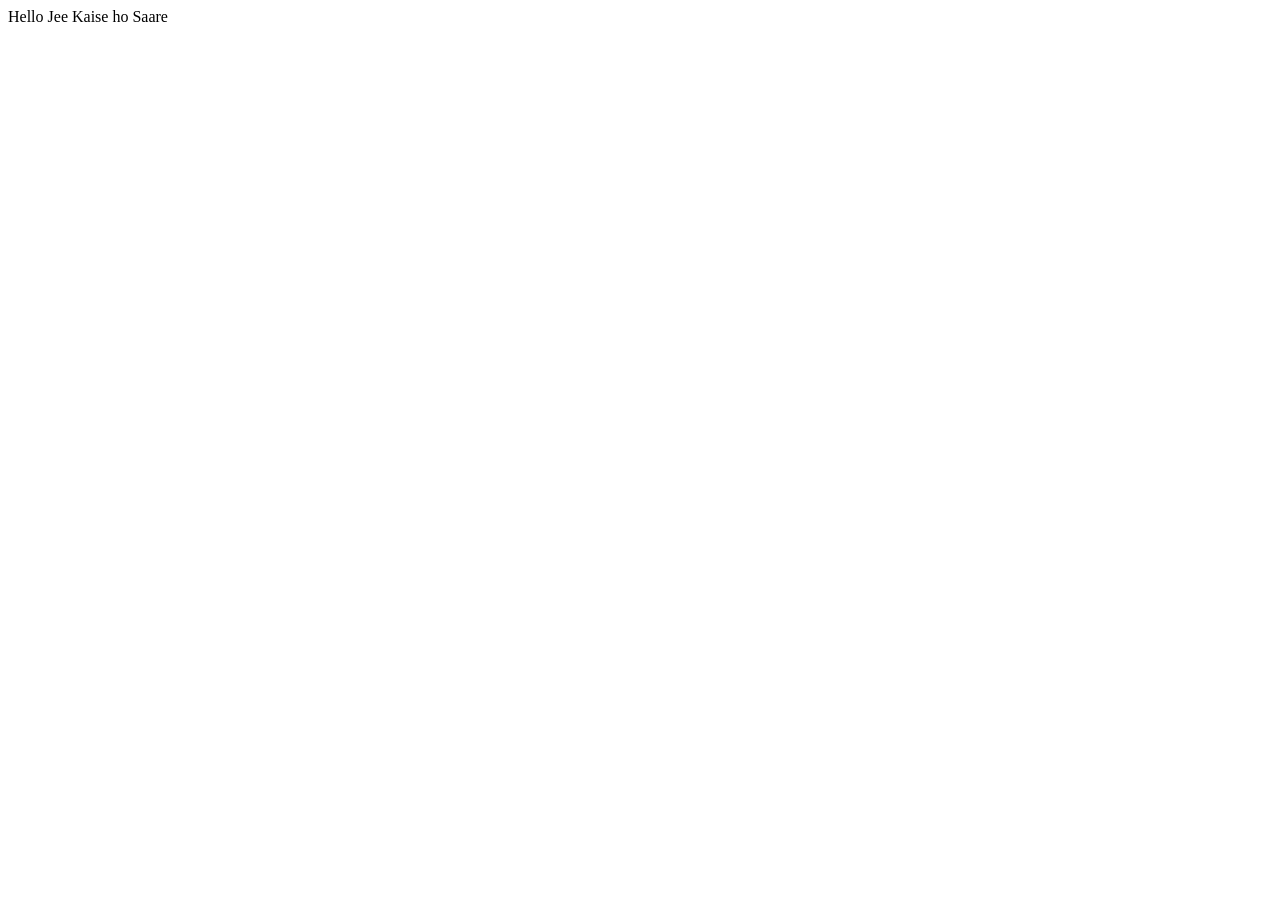
<file: 1. Basics/index.html>
<!DOCTYPE html>
<html lang="en">
<head>
    <meta charset="UTF-8">
    <meta name="viewport" content="width=device-width, initial-scale=1.0">
    <title>Document</title>
    <!-- We can also add script tag in head but that is not good practice -->
    <!-- <script>
        console.log("Hello jee");
    </script> -->
</head>
<body>

    <div class="">Hello Jee Kaise ho Saare</div>
    <!-- Add a script tag under body which is used for storing all the instructions during client side scripting after all the HTML body code is finished as if we write script tag first then it might happen that something is being asked by JS which is not yet rendered by HTML which might give an error-->
    <!-- <script>
       
    </script> -->


     <!-- Best way to add JS in a separate file-->
    <script src="index.js"></script>
</body>
</html>
</file>
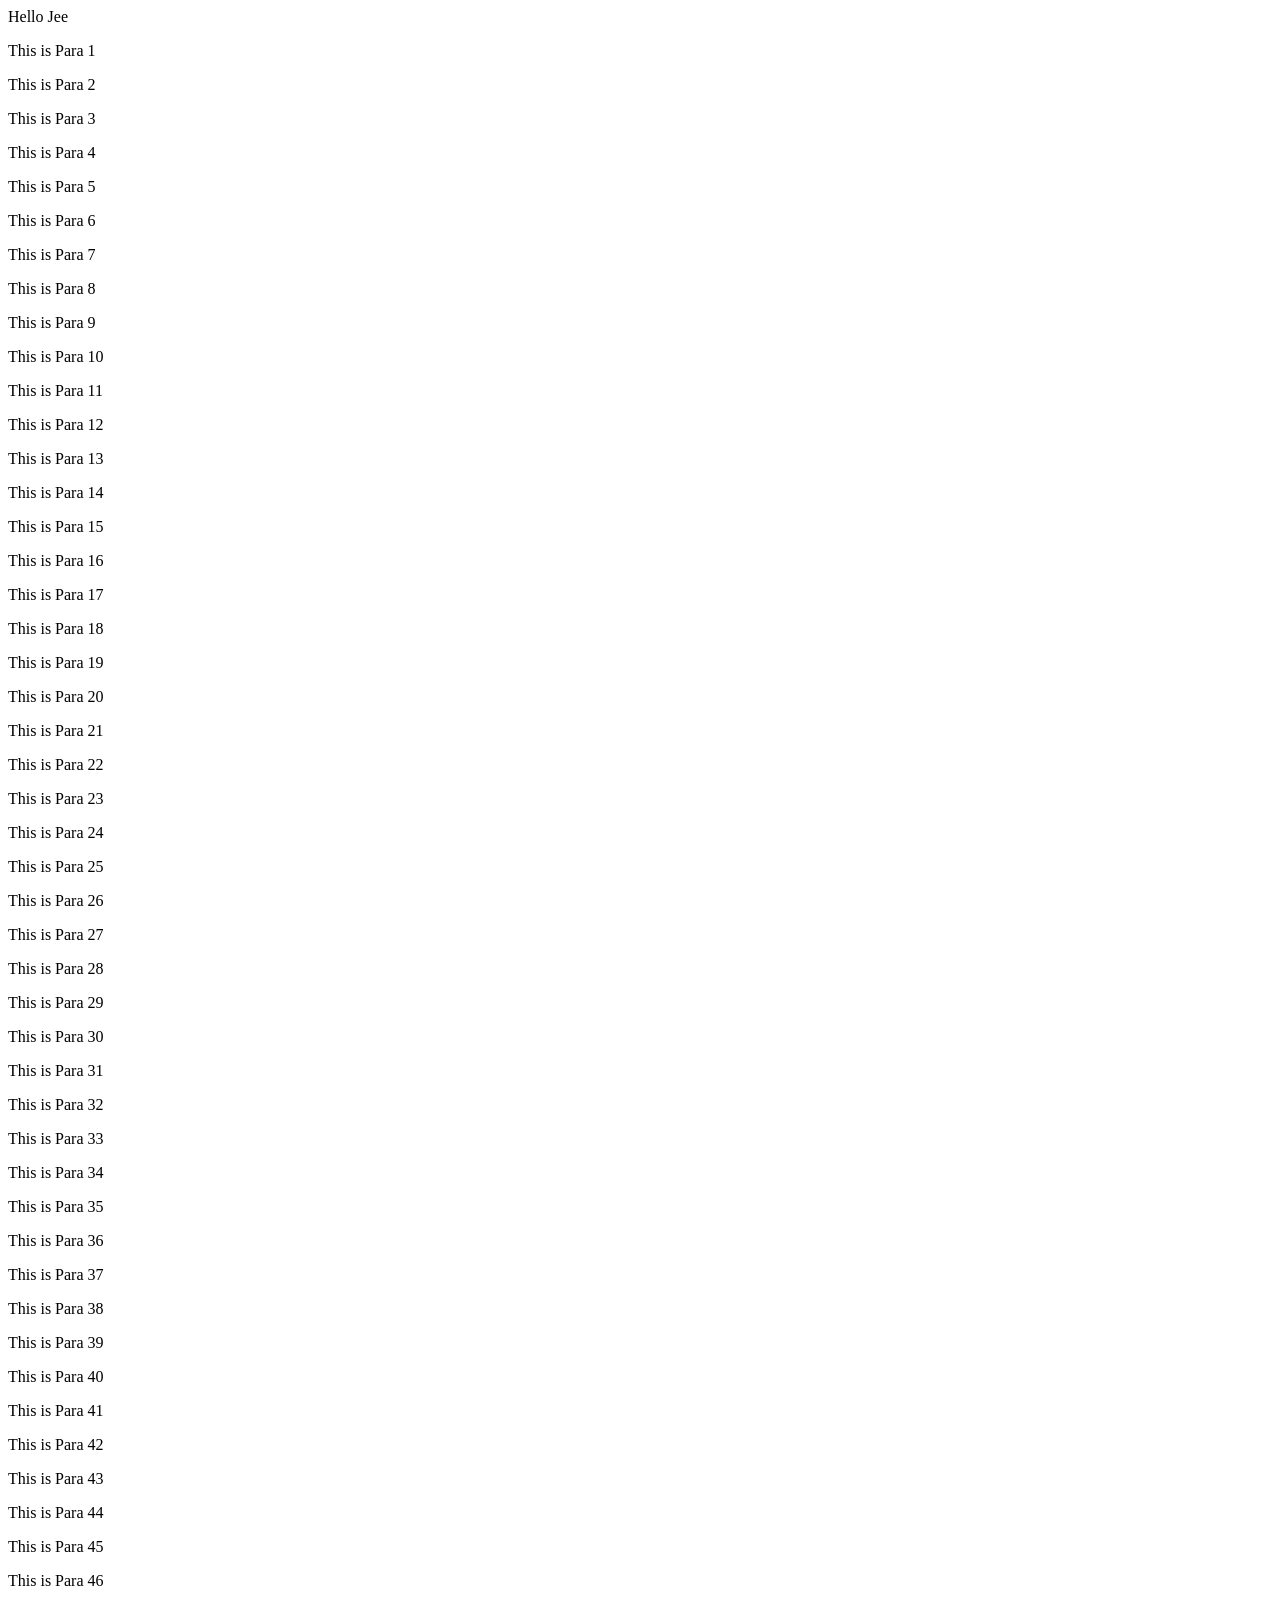
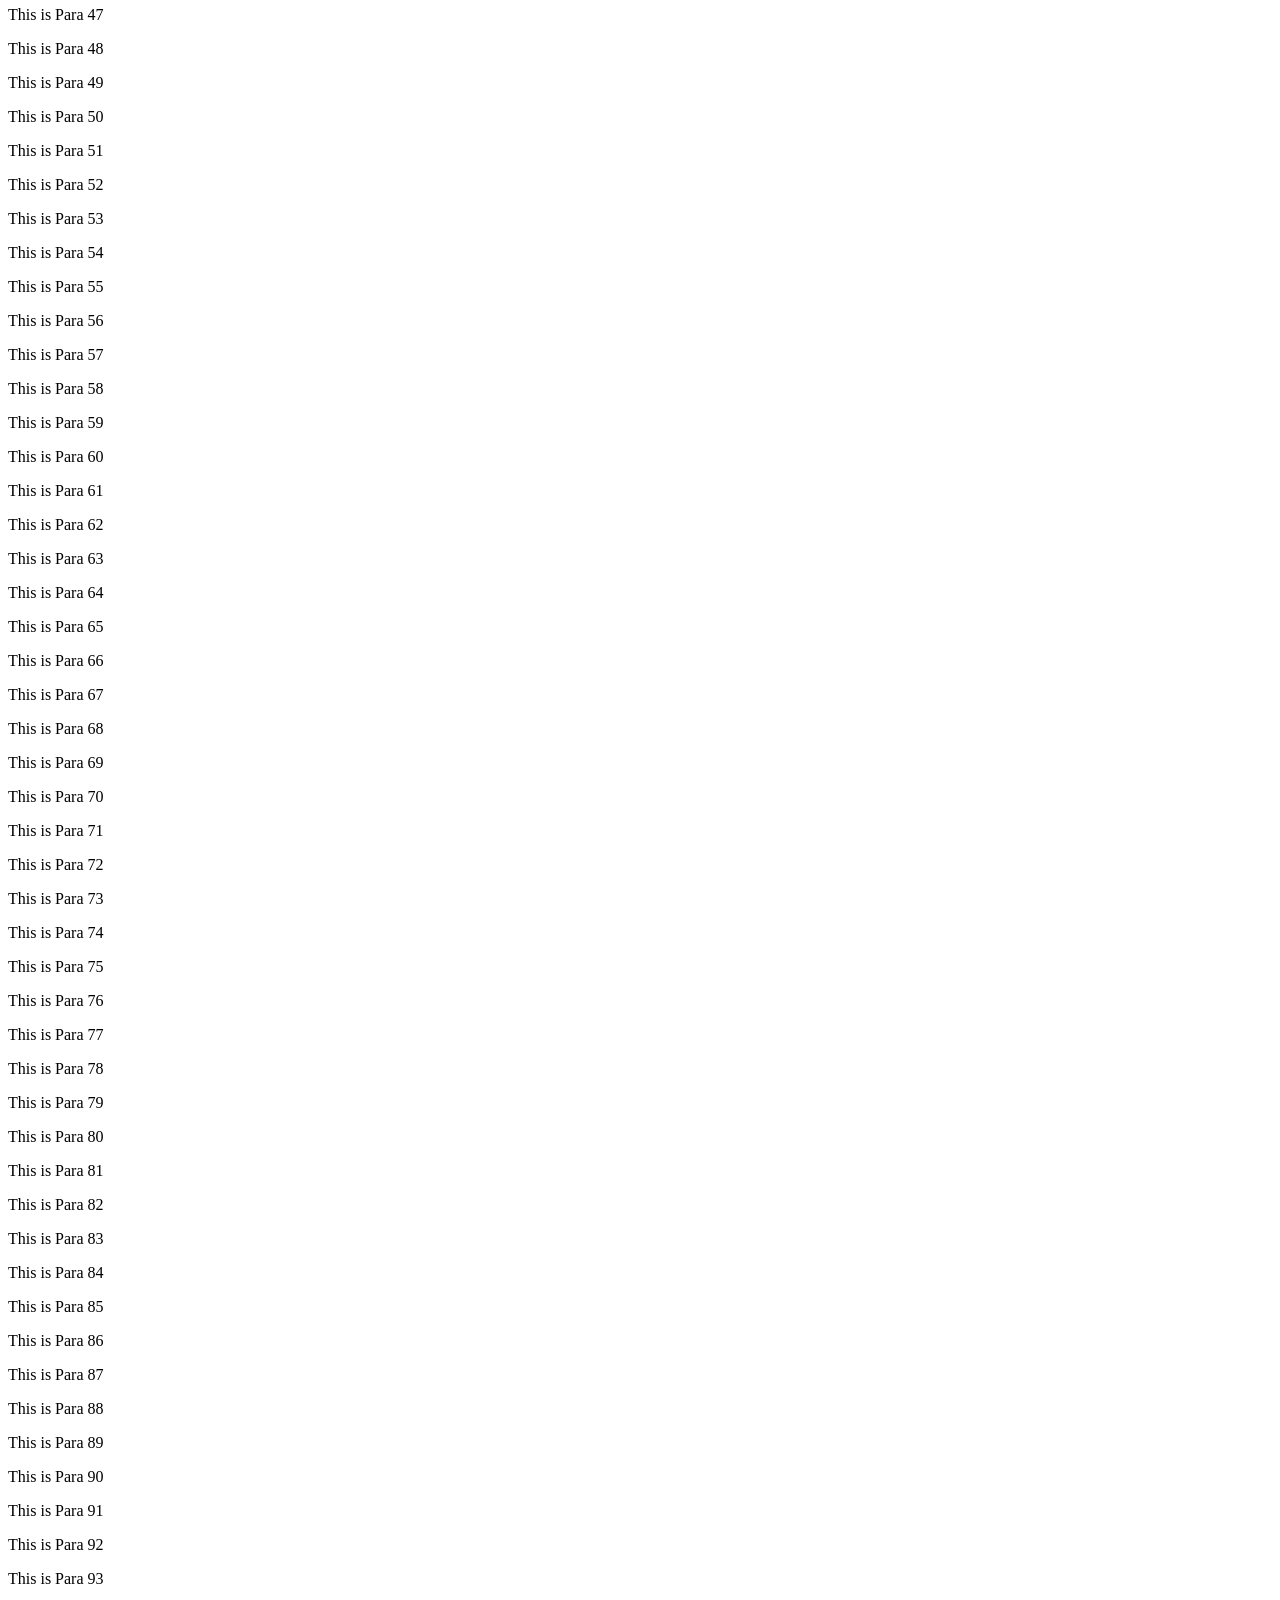
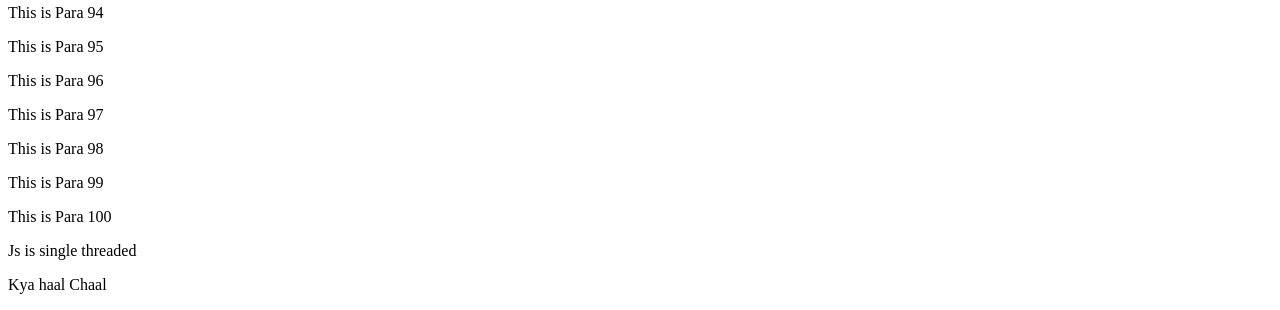
<file: 10. DOM 4 Performance and Event Loop/index.html>
<!DOCTYPE html>
<html lang="en">
<head>
    <meta charset="UTF-8">
    <meta name="viewport" content="width=device-width, initial-scale=1.0">
    <title>DOM-4 Performance</title>
</head>
<body>
    
    Hello Jee
    <script src="index.js"></script>
</body>
</html>
</file>
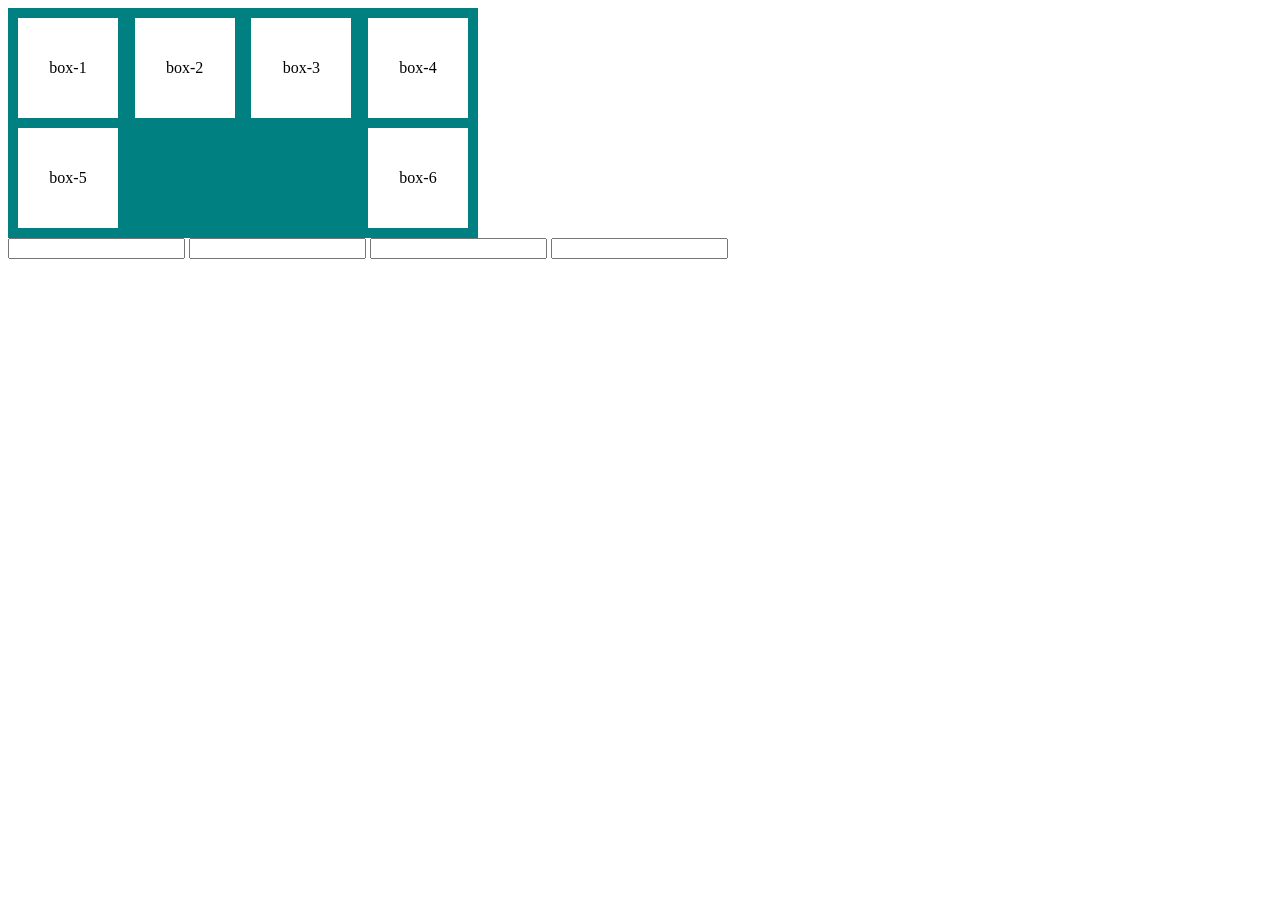
<file: 14. Promises, Event Handling/index.html>
<!DOCTYPE html>
<html lang="en">
<head>
    <meta charset="UTF-8">
    <meta name="viewport" content="width=device-width, initial-scale=1.0">
    <title>Promises, Event Handling</title>
    <link rel="stylesheet" href="style.css">
</head>
<body>

    <div class="container" id="container">
        <div class="box" id="box-1" onclick="myFunction()" >box-1</div>
        <div class="box" id="box-2" onmouseover="mouseOver()" >box-2</div>
        <div class="box" id="box-3" onmousemove="mouseMove()">box-3</div>
        <div class="box" id="box-4">box-4</div>
        
        <div class="container-5">
            <div class="box" id="box-5">box-5</div>
        </div>

        <div class="container-6">
            <div class="box" id="box-6">box-6</div>
        </div>
        
    </div>


    <form action="#">
        <input type="text" id="nameInput1" onkeypress="keyPress()">
        <input type="text" id="nameInput2" onkeydown="keyDown()">
        <input type="text" id="nameInput3" onkeyup="keyUp()">
        <input type="text" id="nameInput3" onkeyup="keyUp()"  onkeydown="keyDown()" onkeypress="keyPress()">
    </form>

    <!-- <script src="./index.js"></script> -->
    <!-- <script src="./promisePizza.js"></script> -->
    <!-- <script src="eventHandling.js"></script> -->
    <script src="errorHandling.js"></script>
</body>
</html>
</file>
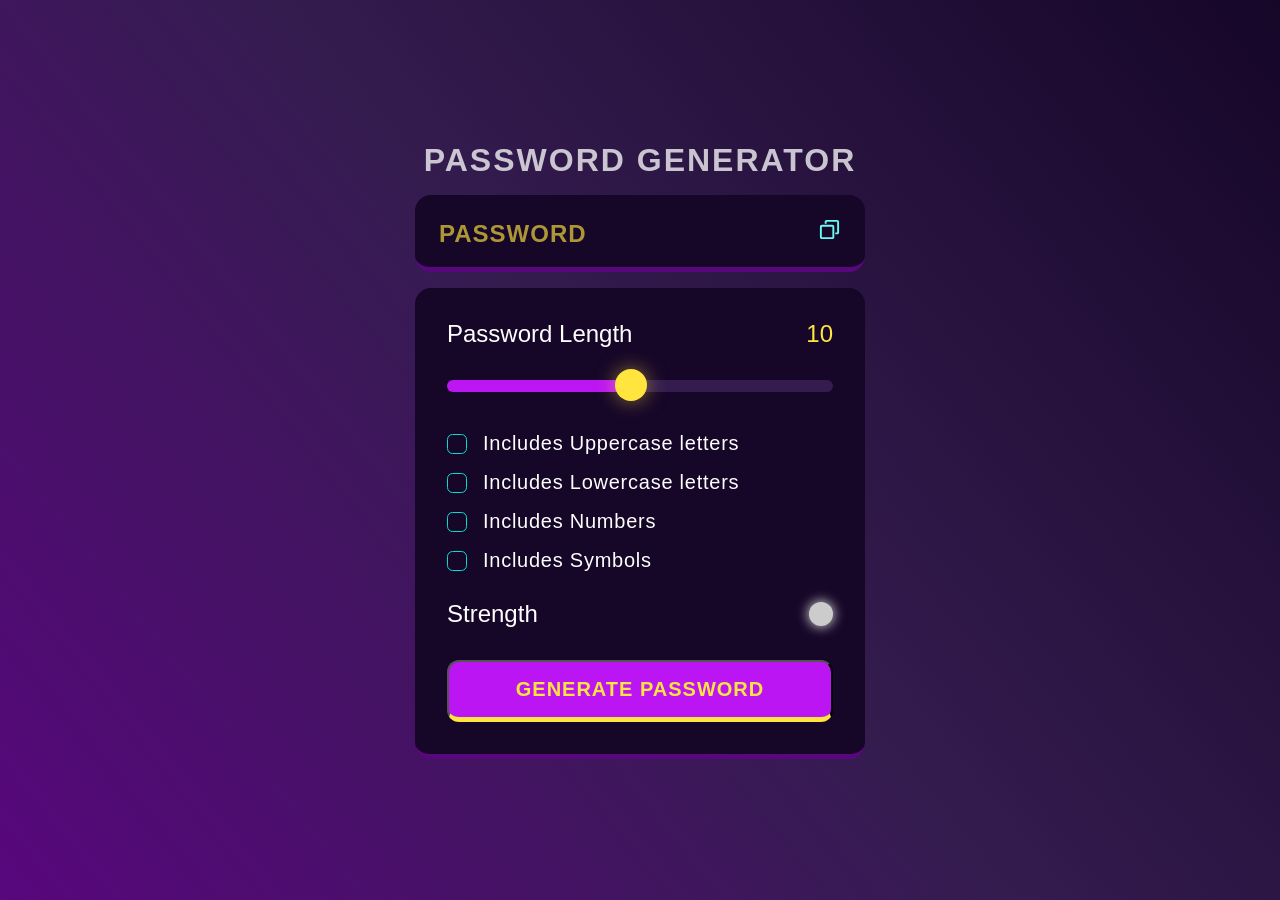
<file: 17. Mini Project Password Generator/index.html>
<!DOCTYPE html>
<html lang="en">
<head>
    <meta charset="UTF-8">
    <meta name="viewport" content="width=device-width, initial-scale=1.0">
    <title>Document</title>
    <link rel="stylesheet" href="style.css">
</head>
<body>
    

    <div class="container">
        <h1>Password Generator</h1>
        
        <div class="display-container">
            <!-- data-passwordDisplay is a custom attribute -->
           <input readonly placeholder="Password" class="display" data-passwordDisplay> 

           <button class="copyBtn" data-copy>
            <!-- It has two things --: one is the copy icon and second is the text "copied" when we click on the button -->

                <!-- data-copyMsg is a custom attribute -->
                <span class="tooltip" data-copyMsg></span>

                <!-- icon sing svg img -->
                <img src="./assets/copy.svg" alt="copy-image" class="copy-icon">
           </button>
        </div>


        <div class="input-container">

            <!-- password length section -->
            <div class="length-container">
                <p>Password Length</p>

                <!-- data-lengthNumber is a custom attribute -->
                <p data-lengthNumber>0</p>
            </div>


            <!-- SLIDER -->
            <!-- Making a slider using HTML  -->
             <!-- data-lengthSlider is a custom attribute -->
             <!-- specify the min,max and step attributes -->
            <input type="range" min="1" max="20" class="slider" step="1" data-lengthSlider>


            <!-- CHECKBOXES -->
            <div class="check">
                <input type="checkbox" id="uppercase">
                <label for="uppercase">Includes Uppercase letters</label>
            </div>

            <div class="check">
                <input type="checkbox" id="lowercase">
                <label for="lowercase">Includes Lowercase letters</label>
            </div>

            <div class="check">
                <input type="checkbox" id="numbers">
                <label for="numbers">Includes Numbers</label>
            </div>

            <div class="check">
                <input type="checkbox" id="symbols">
                <label for="symbols">Includes Symbols</label>
            </div>


            <!-- strength section -->
            <div class="strength-container">
                <p>Strength</p>

                 <!-- data-lengthSlider is a custom attribute -->     
                <div class="indicator" data-indicator></div>
            </div>
            

            <!-- generate password -->
            <button class="generateBtn">Generate Password</button>
        </div>
    </div>

    <script src="./script.js"></script>
</body>
</html>
</file>
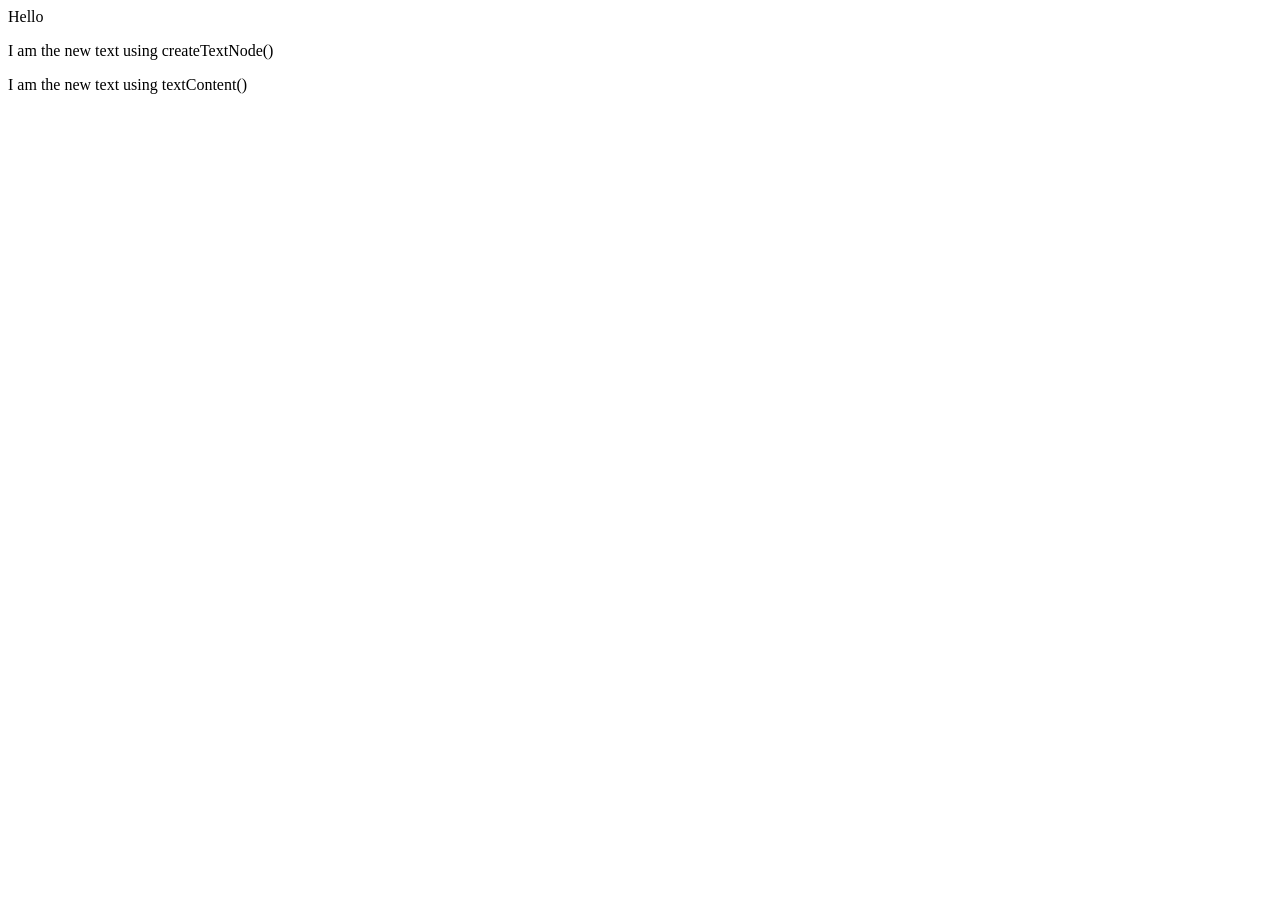
<file: 7. DOM 1_changing HTML using JS/index.html>
<!DOCTYPE html>
<html lang="en">
<head>
    <meta charset="UTF-8">
    <meta name="viewport" content="width=device-width, initial-scale=1.0">
    <title>DOM - 1</title>
</head>
<body>
    
    <div class="get_ele" id="get_e">Hello</div>
    <script src="index.js"></script>
</body>
</html>
</file>
<file: 14. Promises, Event Handling/style.css>
.container {
    background-color: teal;
    display: flex;
    flex-wrap: wrap;
    justify-content: space-between;
    align-items: center;
    width: 450px;
    padding: 10px;
    row-gap: 10px;
}
.box {
    width: 100px;
    height: 100px;
    background-color: white;
    display: flex;
    flex-shrink: 0;
    justify-content: center;
    align-items: center;
}

.round-border {
    border-radius: 50%;
    border: 5px solid black;
}
</file>
<file: 17. Mini Project Password Generator/style.css>
/* Compulsary things */
*, *::before, *::after{
    margin: 0;
    padding: 0;
    box-sizing: border-box;
    font-family: "League Spartan", sans-serif;
}



/* Global variables */
:root {

    --dk-violet: hsl(268, 75%, 9%);
    --lt-violet: hsl(268, 47%, 21%);
    --lt-violet2: hsl(281, 89%, 26%);
    --vb-violet: hsl(285, 91%, 52%);
    --vb-violet2: hsl(290, 70%, 36%);
  
    --vb-yellow: hsl(52, 100%, 62%);
  
  
    --pl-white: hsl(0, 0%, 100%);
  
    --vb-cyan: hsl(176, 100%, 44%);
    --vb-cyan2: hsl(177, 92%, 70%);
    --dk-text: hsl(198, 20%, 13%);
}

/* Not good practice, rather enclose it in a wrapper */
body{
    display: flex;
    width: 100vw;

    /* If the content is smaller than the maximum height, the max-height property has no effect which is not in terms of max-width. */
    /* max-height: 100vh; */
    height: 100vh;
    flex-direction: column;
    align-items: center;
    justify-content: center;

    /* Use angrytools.com/gradient/ to get the linear gradient of your choice */
    background: linear-gradient(231deg, rgba(22, 6, 40, 1) 0%, rgba(52, 28, 79, 1) 50%, rgba(88, 7, 125, 1) 100%);

}

/* Inside container */
.container{
    /* If you for some reason use both the width property and the max-width property on the same element, and the value of the width property is larger than the max-width property; the max-width property will be used (and the width property will be ignored). */
    width: 90%;
    max-width: 450px;

}

h1{
    color: var(--pl-white);
    opacity: 0.75;
    text-transform: uppercase;
    letter-spacing: 2px;
    text-align: center;
    line-height: 1.2;
}


/* Including place to generate the password and a copy button */
.display-container{
    position: relative;
    background-color: var(--dk-violet);
    border-radius: 1rem;
    border-bottom: 0.35rem solid var(--lt-violet2);
    margin: 1rem 0;
    padding-top: 0.35rem;
}

.display{
    width: 100%;
    background-color: transparent;
    padding: 1.15rem 1rem;
    color: var(--vb-yellow);
    font-weight: 600;
    font-size: 1.5rem;
    line-height: 30px;
    letter-spacing: 1px;
    padding-right: 3.25rem;
    border:none;
}

.display::placeholder{
    position: absolute;
    top: 50%;
    left: 1.5rem;
    font-size: 1.5rem;
    line-height: 30px;
    color: var(--vb-yellow);
    opacity: 0.65;
    text-transform: uppercase;
    transform: translateY(-50%);
}

.copyBtn{
    position: absolute;
    top: 50%;
    right: 1.5rem;
    transform: translateY(-50%);
    background-color: transparent;
    border: none;
    outline: none;
    cursor: pointer;
}

/* image inside copy button */
.copy-icon{
    width: 23px;
    height: 23px;
}


/* The span tag that appears for two seconds when we click on copy button */
.tooltip{
    position: absolute;
    background-color: var(--vb-violet2);
    color: var(--vb-yellow);
    font-size: 1.25rem;
    top: -35px;
    left: -25px;
    padding: 5px 10px;
    border-radius: 1rem;
    opacity: 0;
    transform: scale(0);
    transform-origin: bottom;

    /* To make it a smooth transition */
    transition: all 250ms ease-in-out;
}


/* Making it appear for 2 seconds by giving it an active class */
.tooltip.active{
    opacity: 1;
    transform: scale(1);
}


/* Input container */
.input-container{
    width: 100%;
    background-color: var(--dk-violet);
    border-radius: 1rem;
    padding: 2rem;
    border-bottom: 0.35rem solid var(--lt-violet2);
}


.length-container{
    display: flex;
    justify-content: space-between;
    align-items: center;
}

.length-container p:nth-child(1)
{
    color: var(--pl-white);
    font-size: 1.5rem;
}

.length-container p:nth-child(2)
{
    color: var(--vb-yellow);
    font-size: 1.5rem;
}


/* containing a p tag and a strength indicating circle */
.strength-container{
    display: flex;
    justify-content: space-between;
    align-items: center;
    margin-top: 1.75rem;
    margin-bottom: 2rem;
}



.strength-container p{
color: var(--pl-white);
font-size: 1.5rem;
}


/* circle indicating strength */
.indicator{
    width: 1.5rem;
    height: 1.5rem;
    border-radius: 50%;
}


/* Password generation button */
.generateBtn{
    width: 100%;
    padding: 1rem 0;
    background-color: var(--vb-violet);
    text-align: center;
    border-radius: 0.75rem;
    border-bottom: 0.35rem solid var(--vb-yellow);
    text-transform: uppercase;
    letter-spacing: 1px;
    color: var(--vb-yellow);
    font-weight: 600;
    font-size: 1.25rem;
    cursor: pointer;
}


/* Checkboxes */
.check{
    display: flex;
    align-items: center;
    margin: 1rem 0;
    gap: 0 1rem;
}



.check input{
    appearance: none;
    width: 20px;
    height: 20px;
    border: 1px solid var(--vb-cyan);
    cursor: pointer;
    position: relative;
    border-radius: 0.35rem;
}


/* when checkbox is checked */
.check input:checked{
    background-color: var(--vb-cyan);
}


.check input:checked::before{
    content: '✔';
    position: absolute;
    color: var(--dk-text);
    font-size:1.05rem;
    font-weight: 600;
    left:50%;
    top:-3.5px;
    transform: translateX(-50%);
}


.check label {
    color: var(--pl-white);
    font-size: 1.25rem;
    letter-spacing: 0.75px;
}



/* Slider */
.slider{
    appearance: none;
    width: 100%;
    height: 0.75rem;
    cursor: pointer;
    background-color: var(--lt-violet);
    border-radius: 1rem;
    margin-top: 2rem;
    margin-bottom: 1.5rem;
    background-image: linear-gradient(var(--vb-violet), var(--vb-violet));
    background-repeat: no-repeat;
    border: none;
    outline: none;
}


/* Wont work in firefox */
.slider::-webkit-slider-thumb{

    /* else the slider outline will show when we hover */
    position: relative;
    appearance: none;
    height: 2rem;
    width: 2rem;
    border-radius: 50%;
    background-color: var(--vb-yellow);
    cursor: pointer;
    margin-top: -3px;
    box-shadow: 0px 0px 20px 0px rgba(255, 229, 61, 0.50);
    transition: all 100ms ease-in-out;
}




/* To Style the thumb which would also appear in firefox*/
.slider::-moz-range-thumb{

    /* else the slider outline will show when we hover */
    position: relative;
    appearance: none;
    height: 2rem;
    width: 2rem;
    border-radius: 50%;
    background-color: var(--vb-yellow);
    cursor: pointer;
    margin-top: -3px;
    box-shadow: 0px 0px 20px 0px rgba(255, 229, 61, 0.50);
    transition: all 100ms ease-in-out;
}

.slider:focus{
    outline: 3px solid var(--vb-yellow);
}

.slider::-webkit-slider-thumb:hover{
    outline: 2px solid var(--vb-yellow);
    background-color: var(--dk-violet);
    box-shadow: 0px 0px 25px 5px rgba(255, 229, 61, 0.80);
}
</file>
